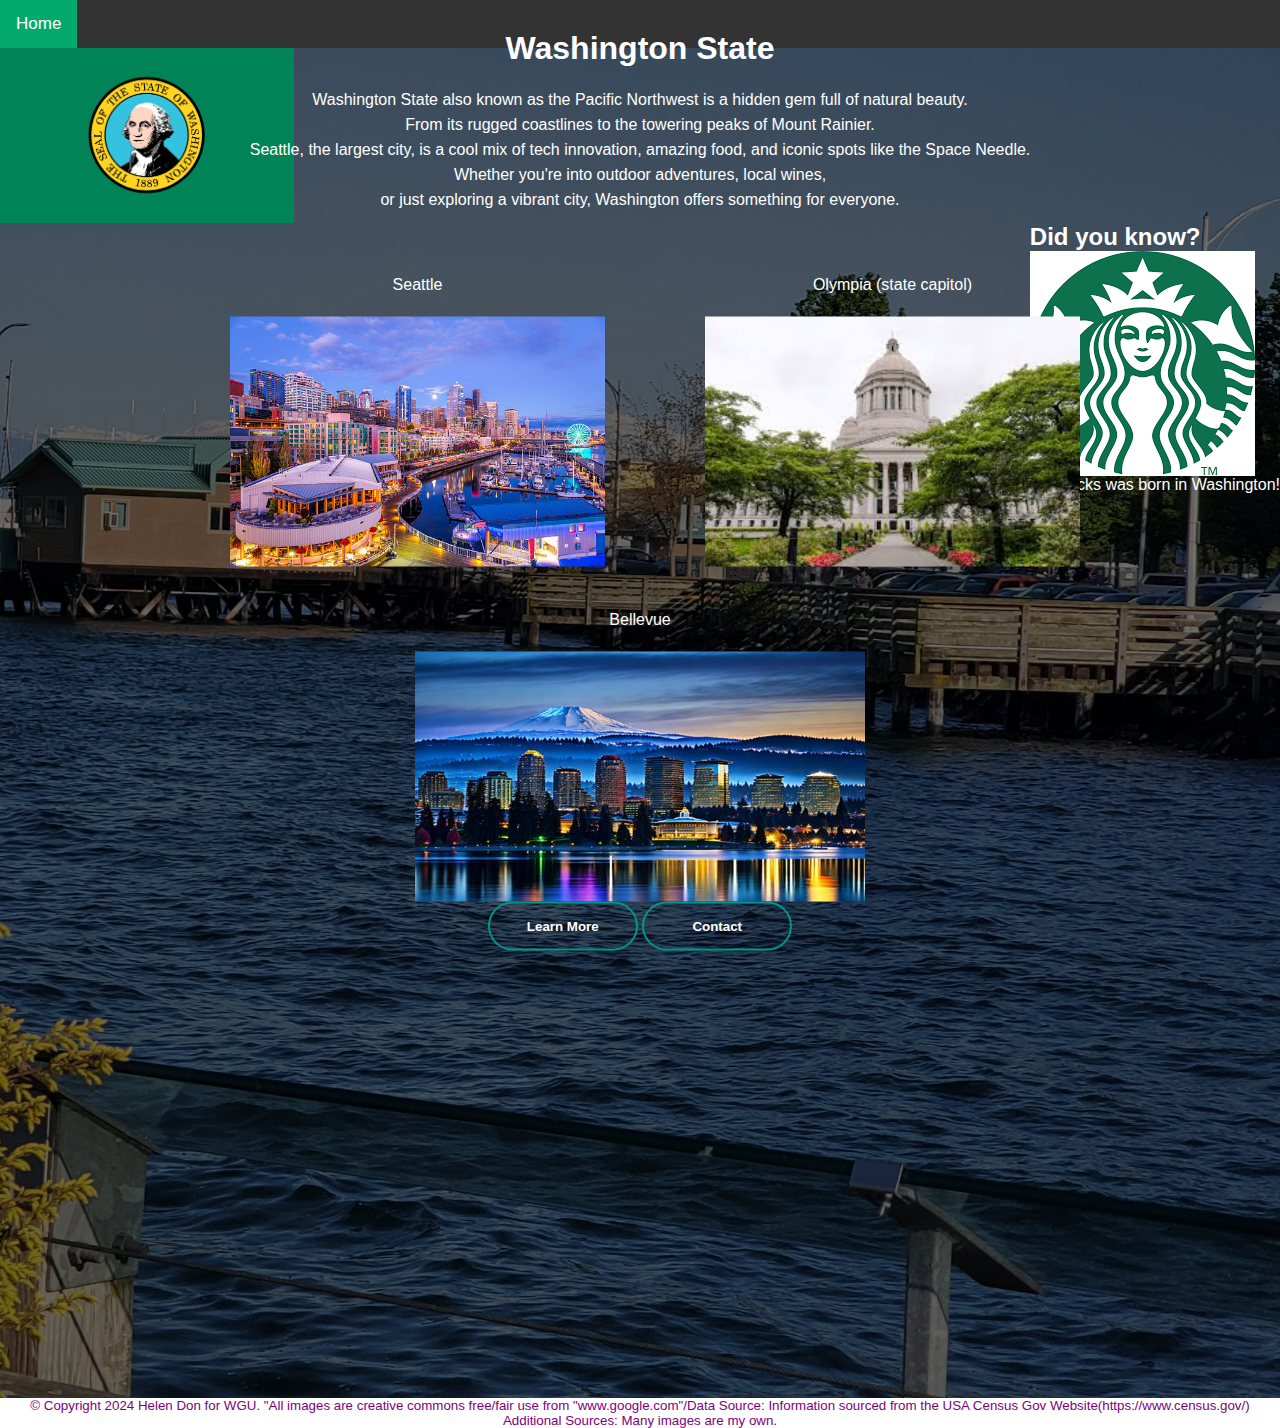
<file: index.html>
<html>
    <head>
        <title>Washington State</title>

        <link rel="stylesheet" href="style.css">
    </head>

    <body>
        <div class="topnav">
            <a class="active" href="#home">Home</a>
        
          </div>

        <div class="banner">
            <div class="navbar">
                <img src="washington-flag-medium.png" height= 175 alt="wa state flag">
                
            </div>
            <div class="content">

                <h1>Washington State</h1>
                
                
                <p>Washington State also known as the Pacific Northwest is a hidden gem full of natural beauty. 
                 <br>
                 From its rugged coastlines to the towering peaks of Mount Rainier.
                 <br>
                Seattle, the largest city, is a cool mix of tech innovation,
                amazing food, and iconic spots like the Space Needle.
                <br>
                 Whether you're into outdoor adventures, local wines, 
                 <br>
                or just exploring a vibrant city, Washington offers something for everyone.</p>

                <div class="cot">
                    <div class="me">
                        <p>Seattle</p>
                        <a href="Public/Seattle.html"><img src="seattleformainpage.jpg"  height="250px" alt="image of Seattle">
                        </a> 
                    </div>
                    <div class="me">
                        <p>Olympia (state capitol)</p>
                        <a href="./Public/Olympia.html"><img src="olympiaformainpage.jpg" height="250px" alt="image of Olympia">
                        </a>
                    </div> 
                </div>
                          

                    <p>Bellevue</p>
                <a href="./Public/Bellevue.html"><img src="bellevueformainpage.jpg" width="450px" height="250" alt="image of Bellevue"></a>
                    
            
            

                <div>
                    <a href="Public/Learn More.html">
                    <button type="button"><span></span>Learn More</button></a>
                    <a href="./Form/form.html">
                    <button type="button"><span></span>Contact</button></a>

                        
                </div>
                
            </div>
            <aside>
                <h2 style="color: white;">Did you know?</h2>
                <img src="Starbucks.png" alt="starbucks logo">
                <p style="color: white;">Starbucks was born in Washington!</p>
            </aside>            
        </div>
        <footer style="text-align: center;">
            <small style="color: purple;">&copy; Copyright 2024 Helen Don for WGU. "All images are creative commons free/fair use from "www.google.com"/Data Source: Information sourced from the USA Census Gov Website(https://www.census.gov/) Additional Sources: Many images are my own.</google></small>
        </footer> 
    </body>
</html>
</file>
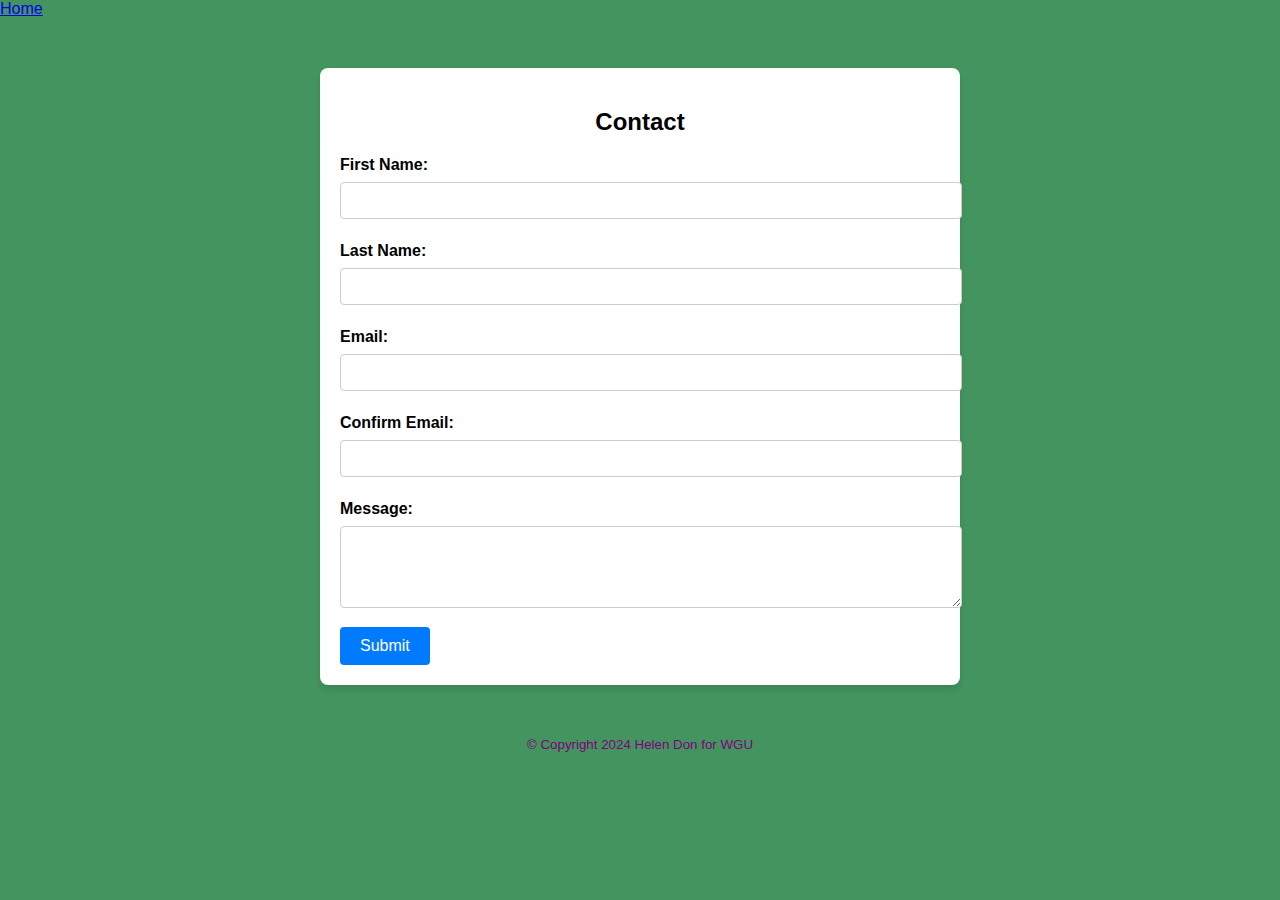
<file: Form/form.html>
<!DOCTYPE html>
<html lang="en">
<head>
    <meta charset="UTF-8">
    <meta name="viewport" content="width=device-width, initial-scale=1.0">
    <title>Contact Form</title>
    <link rel="stylesheet" href="style.css">

    <div class="topnav">
      <a class="active" href="../index.html">Home</a>
     
    </div>
</head>
<body>

    <div class="contact-form">
        <h2>Contact</h2>
        <form id="contactForm" action="#" method="POST" onsubmit="return validateForm()">
            <label for="first-name">First Name:</label>
            <input type="text" id="first-name" name="first-name" required>

            <label for="last-name">Last Name:</label>
            <input type="text" id="last-name" name="last-name" required>

            <label for="email">Email:</label>
            <input type="email" id="email" name="email" required>

            <label for="confirm-email">Confirm Email:</label>
            <input type="email" id="confirm-email" name="confirm-email" required>

            <label for="message">Message:</label>
            <textarea id="message" name="message" rows="4" required></textarea>

            <button type="submit">Submit</button>
        </form>
    </div>

    <script src=script.js></script>

    <footer style="text-align: center;">
      <small style="color: purple;">&copy; Copyright 2024 Helen Don for WGU</small>
  </footer>

</body>
</html>
</file>
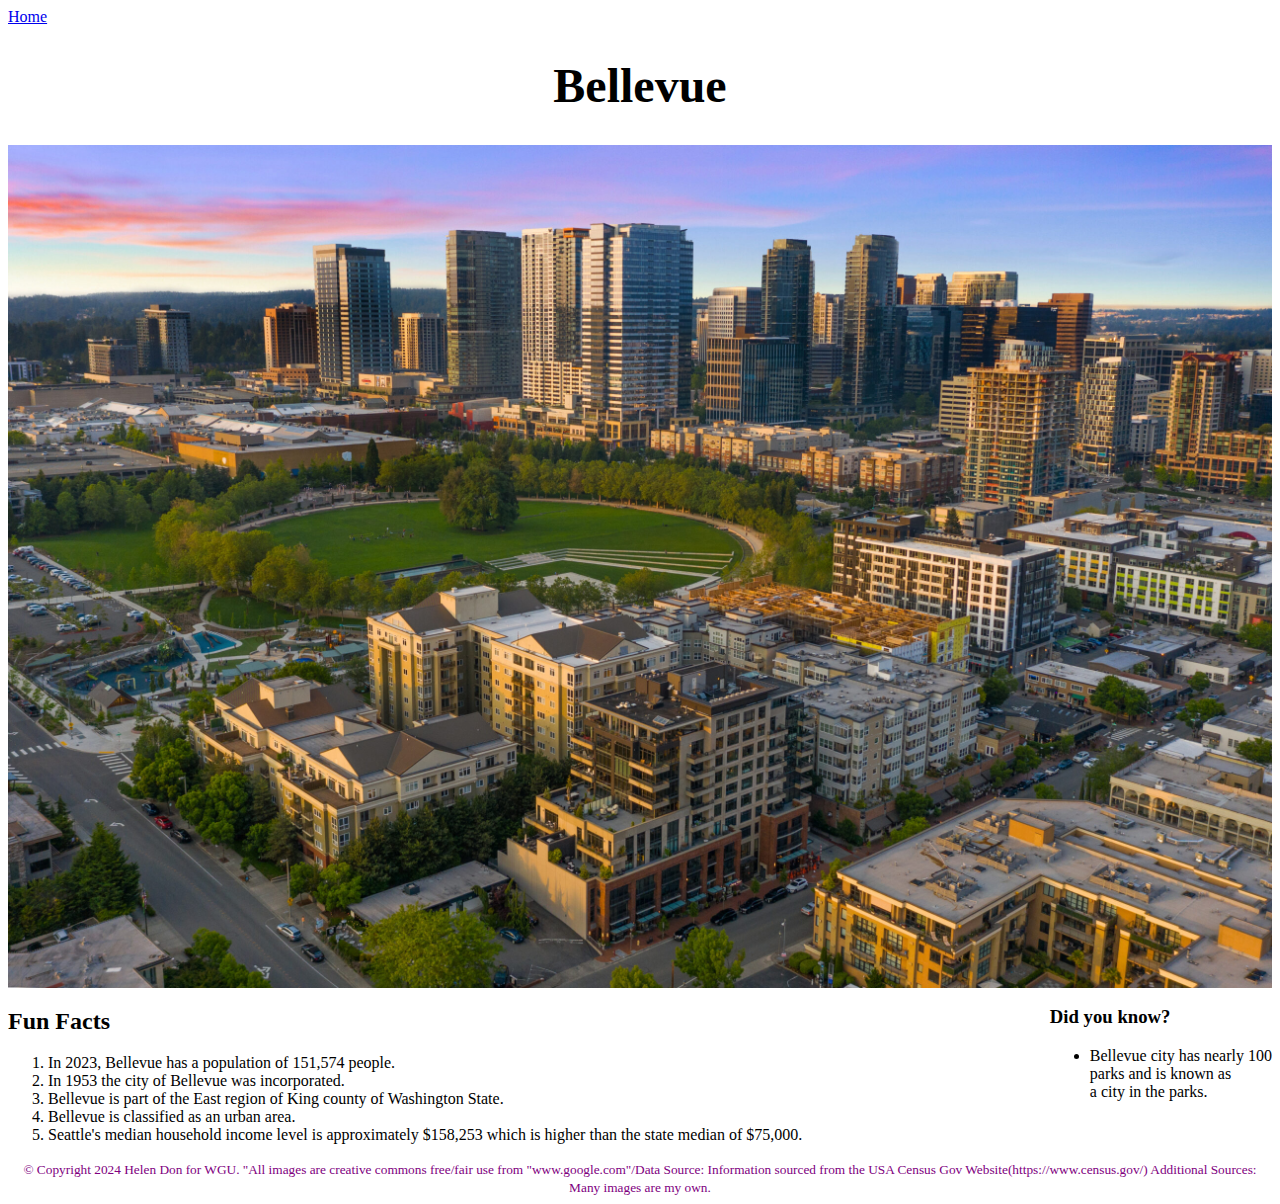
<file: Public/Bellevue.html>
<!DOCTYPE html>
<html lang="en">
<head>
  <meta charset="UTF-8">
  <meta name="viewport" content="width=device-width, initial-scale=1.0">
  <title>Bellevue</title>
  <link rel="stylesheet" href="style.css">

  <div class="topnav">
    <a class="active" href="../index.html">Home</a>
   
  </div>

</head>

<h1>Bellevue</h1>
<img src="../Bellevue.jpg" width="100%" alt= "image of Bellevue"/>

<aside>
 <h3>Did you know?</h3> 
 <ul>
    <li>Bellevue city has nearly 100
      <br> parks and is known as 
      <br>a city in the parks.</li>
</ul>


</aside>

<body>

<h2>Fun Facts</h2>

  <ol>
    <li>In 2023, Bellevue has a population of 151,574 people.</li>
    <li>In 1953 the city of Bellevue was incorporated.</li>
    <li>Bellevue is part of the East region of King county of Washington State.</li>
    <li>Bellevue is classified as an urban area.</li>
    <li>Seattle's median household income level is approximately $158,253 which is  higher than the state median of $75,000.</li>
  </ol>

  <footer style="text-align: center;">
    <small style="color: purple;">&copy; Copyright 2024 Helen Don for WGU. "All images are creative commons free/fair use from "www.google.com"/Data Source: Information sourced from the USA Census Gov Website(https://www.census.gov/) Additional Sources: Many images are my own.</google></small>

</footer>
  
</body>
</html>
</file>
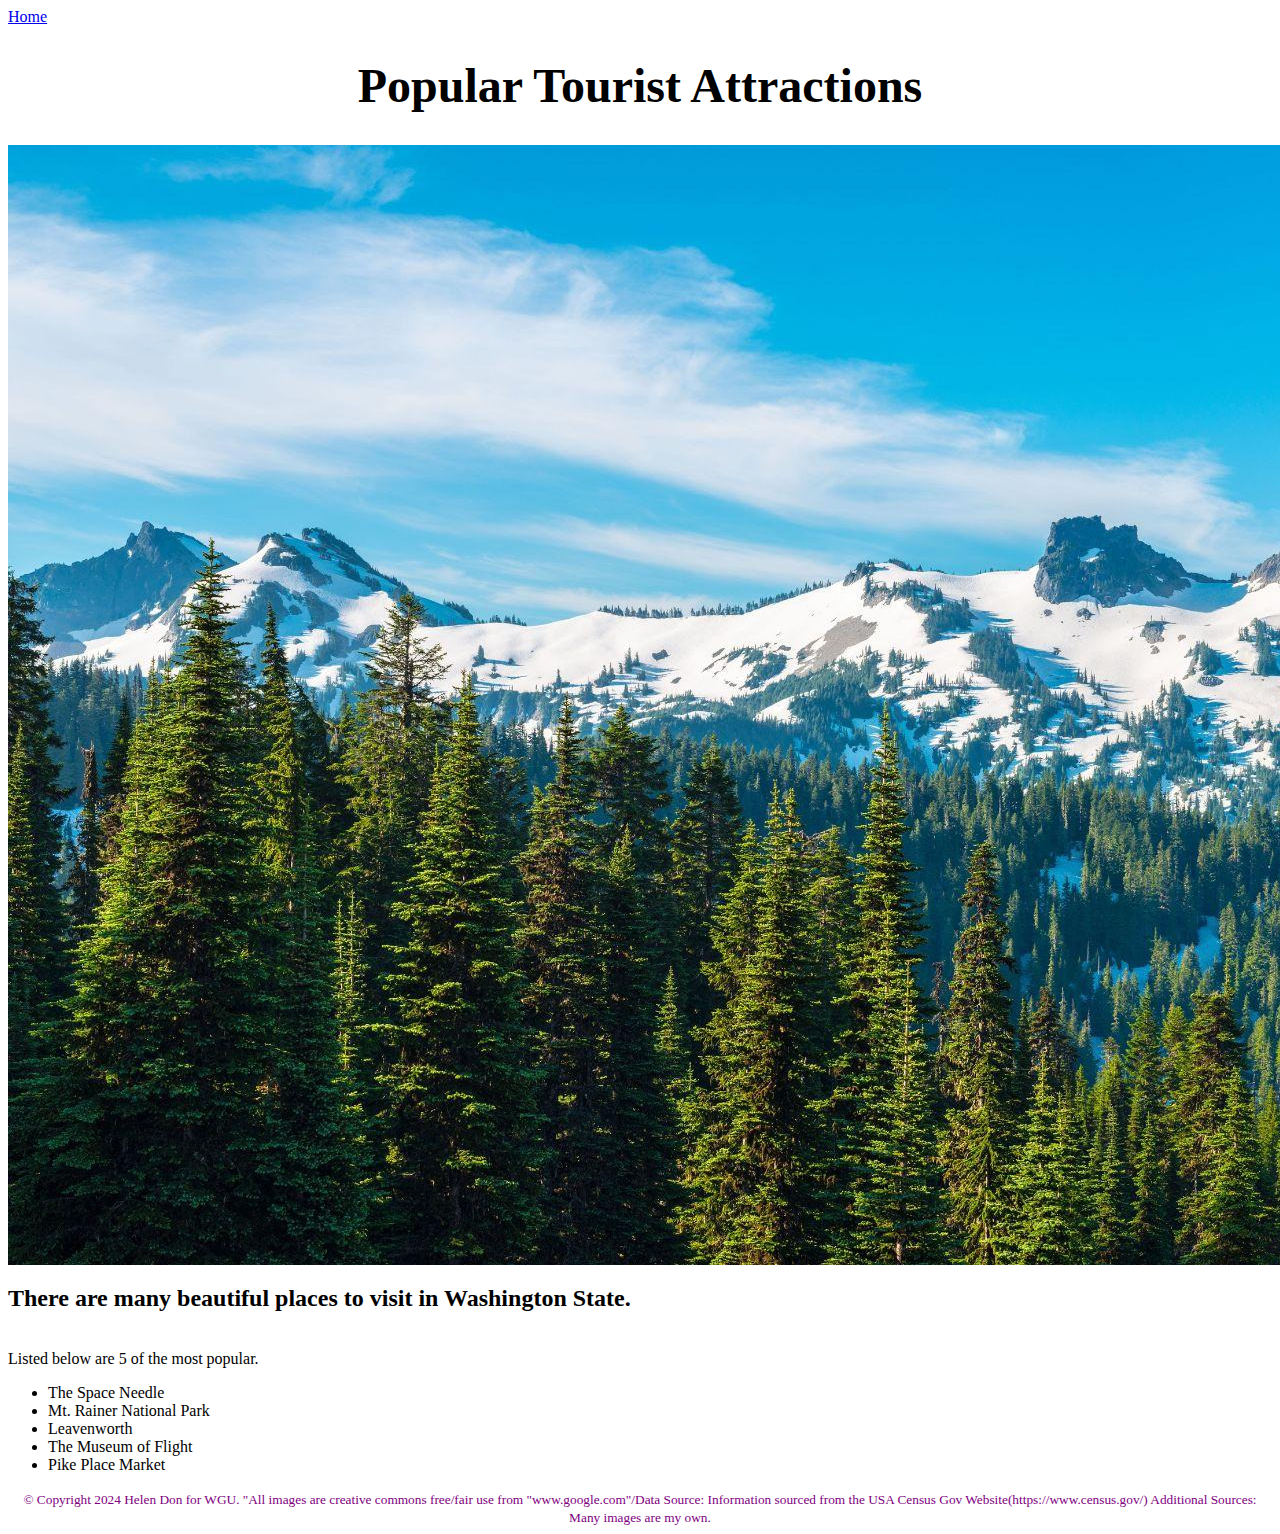
<file: Public/Learn More.html>
<!DOCTYPE html>
  <html lang="en">
  <head>
    <meta charset="UTF-8">
    <meta name="viewport" content="width=device-width, initial-scale=1.0">
    
    <title>Learn More</title>

    <link rel="stylesheet" href="style.css">

    <div class="topnav">
      <a class="active" href="../index.html">Home</a>
     
    </div>

  </head>

  <h1>Popular Tourist Attractions</h1>
      <img src="../learnmore background.jpg" alt="Image of Seattle,Washington">
    
  <body>
  

    <h2>There are many beautiful places to visit in Washington State.</h2>
    <br>
    Listed below are 5 of the most popular.
    
    <ul>
      <li>The Space Needle</li>
      <li>Mt. Rainer National Park</li>
      <li>Leavenworth</li>
      <li>The Museum of Flight</li>
      <li>Pike Place Market</li>
    </ul>

    <footer style="text-align: center;">
        <small style="color: purple;">&copy; Copyright 2024 Helen Don for WGU. "All images are creative commons free/fair use from "www.google.com"/Data Source: Information sourced from the USA Census Gov Website(https://www.census.gov/) Additional Sources: Many images are my own.</google></small>

  </footer>

  </body>
  
  </html>
</file>
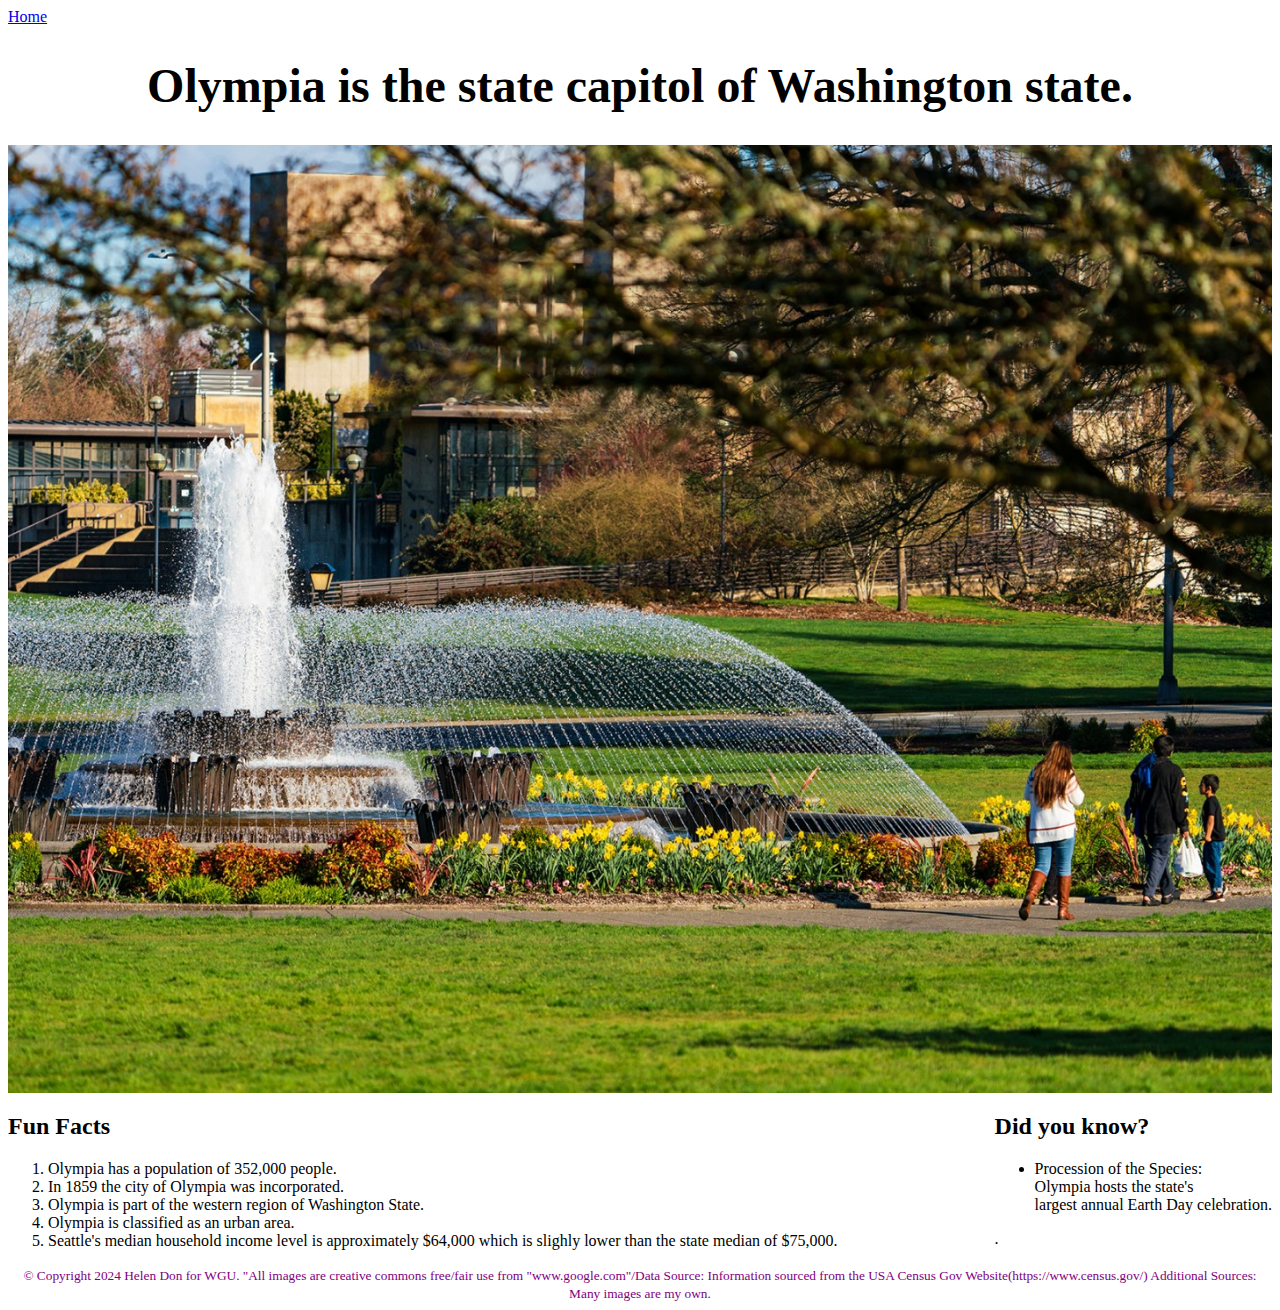
<file: Public/Olympia.html>
<!DOCTYPE html>
<html lang="en">
<head>
  <meta charset="UTF-8">
  <meta name="viewport" content="width=device-width, initial-scale=1.0">
  <title>Olympia</title>
  <link rel="stylesheet" href="style.css"
   div class="topnav">
    <a class="active" href="../index.html">Home</a>
   
  </div>

</head>

<h1>Olympia is the state capitol of Washington state.</h1>
<img src="../Olympia State Capitol.jpg" width="100%" alt="Image of Olympia"/>

<aside>
<h2>Did you know?</h2>
  <ul>
<li>Procession of the Species: 
  <br>Olympia hosts the state's
  <br>largest annual Earth Day celebration.</li> </ul>.
</aside>

<body>

<h2>Fun Facts</h2>

  <ol>
    <li>Olympia has a population of 352,000 people.</li>
    <li>In 1859 the city of Olympia was incorporated.</li>
    <li>Olympia is part of the western region of Washington State.</li>
    <li>Olympia is classified as an urban area.</li>
    <li>Seattle's median household income level is approximately $64,000 which is slighly lower than the state median of $75,000.</li>
  </ol>
 
  <footer style="text-align: center;">
    <small style="color: purple;">&copy; Copyright 2024 Helen Don for WGU. "All images are creative commons free/fair use from "www.google.com"/Data Source: Information sourced from the USA Census Gov Website(https://www.census.gov/) Additional Sources: Many images are my own.</google></small>
</footer> 

</body>
</html>
</file>
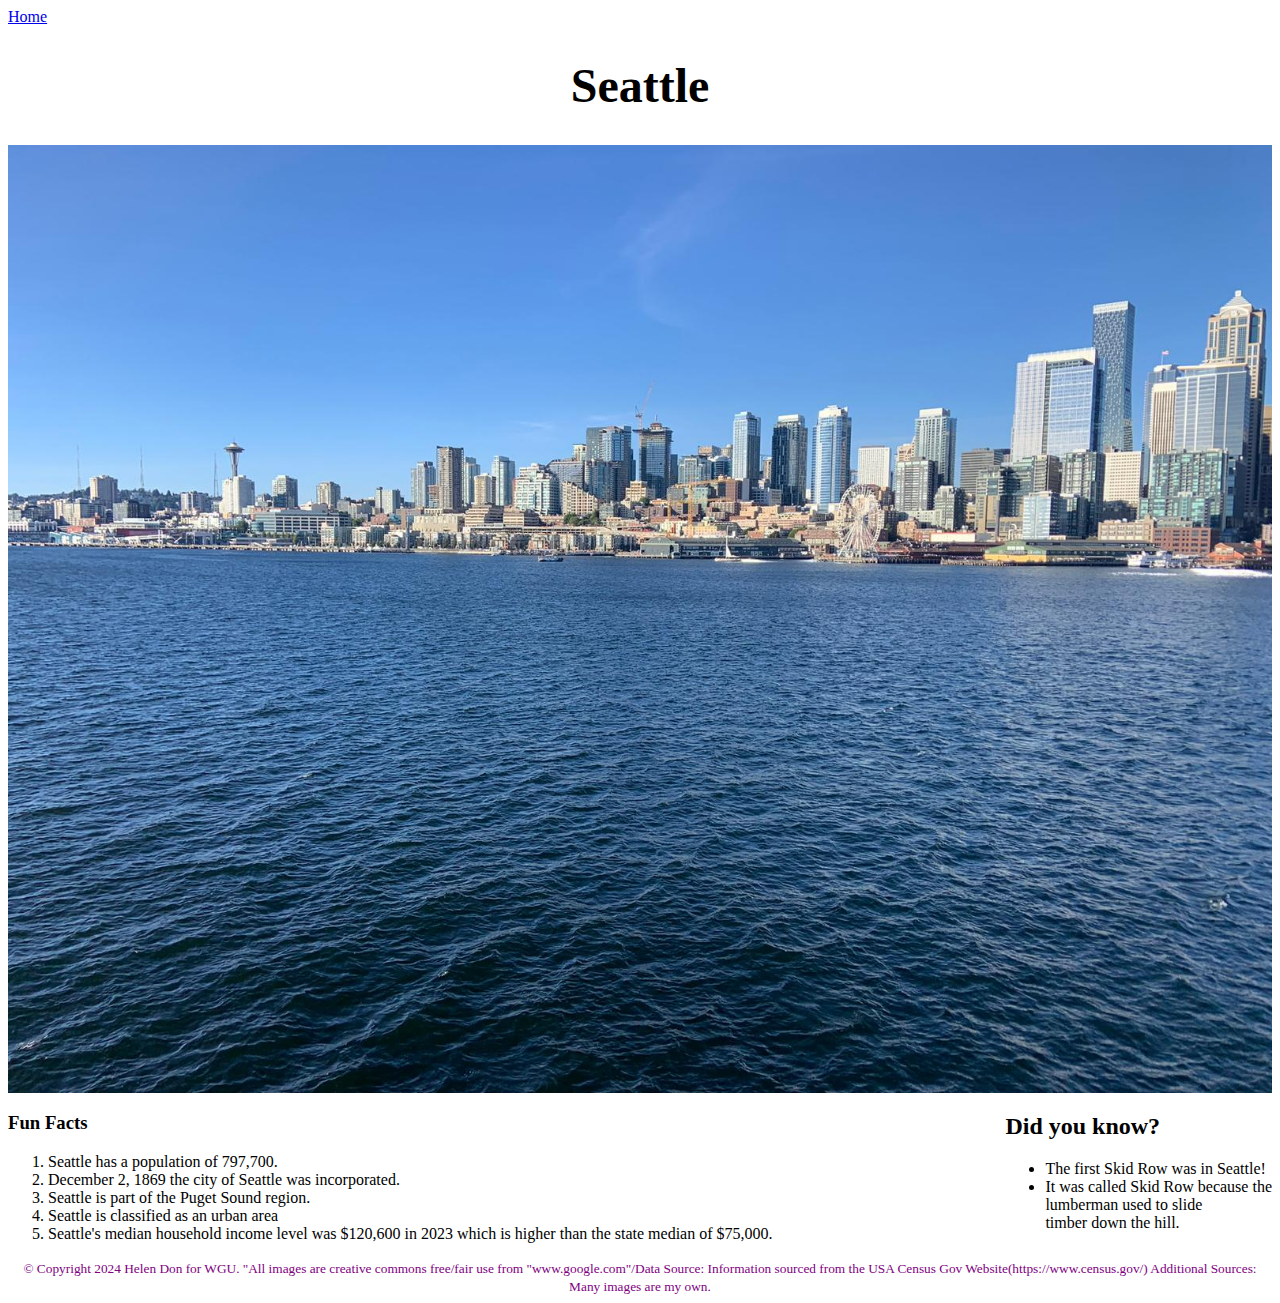
<file: Public/Seattle.html>
<!DOCTYPE html>
<html lang="en">
<head>
  <meta charset="UTF-8">
  <meta name="viewport" content="width=device-width, initial-scale=1.0">
  <title>Seattle</title>
  <link rel="stylesheet" href="style.css">
  <div class="topnav">
    <a class="active" href="../index.html">Home</a>
   
  </div>

</head>

<h1>Seattle</h1>  
  <img src="../Seattle.jpg "  width="100%" alt= "Image of Seattle"/>


<aside>
  <h2>Did you know?</h2>
    <ul>
        <li>The first Skid Row was in Seattle!</li>
        <li>It was called Skid Row because the 
          <br>lumberman used to slide <br>
          timber down the hill.</li>
    </ul>
</aside>

<body>

<h3>Fun Facts</h3>

  <ol>
    <li><span>Seattle has a population of 797,700.</span></li>
    <li><span>December 2, 1869 the city of Seattle was incorporated.</li></span>
    <li><span>Seattle is part of the Puget Sound region.</span></li>
    <li><span>Seattle is classified as an urban area</span></li>
    <li><span>Seattle's median household income level was $120,600 in 2023 which is higher than the state median of $75,000.</span></li>
  </ol>

  <footer style="text-align: center;">
    <small style="color: purple;">&copy; Copyright 2024 Helen Don for WGU. "All images are creative commons free/fair use from "www.google.com"/Data Source: Information sourced from the USA Census Gov Website(https://www.census.gov/) Additional Sources: Many images are my own.</google></small>
</footer> 
  
</body>
</html>
</file>
<file: style.css>
*{
    margin: 0;
    padding: 0;
    font-family: Arial, sans-serif;
}
.banner{
    width: 100%;
    height: 150vh;
    background-image: linear-gradient(rgba(0,0,0,0.55),rgba(0,0,0,0.55)),url(background.jpg.jpg);
    background-size: cover;
    background-position: center;
}


.topnav {
    overflow: hidden;
    background-color: #333;
  }
  
  .topnav a {
    float: left;
    color: #f2f2f2;
    text-align: center;
    padding: 14px 16px;
    text-decoration: none;
    font-size: 17px;
  }
  
  .topnav a:hover {
    background-color: #ddd;
    color: black;
  }
  
  .topnav a.active {
    background-color: #04AA6D;
    color: white;
  }


.navbar ul li:hover::after{
    width:100%;
}
h1 {
    font-size:xx-large;
}

.content{
    position:absolute;
    width:100%;
    top:50%;
    transform: translateY(-50%);
    text-align:center;
    color:#fff;
    align-items: center;
    align-content: center;
}
.content h1{
    font: size 20px;
    margin-top:80px;
}
.content p{
    margin:20px auto;
    font-weight:100;
    line-height:25px;
}
aside {
    margin: auto;
     float:right; 
    }

button{
    width:150px;
    padding: 15px 0;
    text-align:center;
    margin:20 px 10 px;
    border-radius:25px;
    font-weight:bold;
    border: 2px solid #009688;
    background: transparent;
    color:#fff;
    cursor: pointer;
    position: relative;
    overflow: hidden;
}
span{
    background: #009688;
    height: 100%;
    width: 0%;
    border-radius: 25px;
    position: absolute;
    left: 0;
    bottom: 0;
    z-index: -1;
    transition: 0.5s;
}
button:hover span{
    width: 100%;
}
button:hover{
    border: none;
}

.cot{
    display: flex;
    width: 950px;
    padding-left: 180px;
}

.me{
    flex: 1;
    padding: 20px;
    text-align: center;
    width: 950px;
}
</file>
<file: Form/style.css>
body {
  font-family: Arial, sans-serif;
  margin: 0;
  padding: 0;
  background-color:#43945e;
}

.contact-form {
  max-width: 600px;
  margin: 50px auto;
  padding: 20px;
  background-color: #fff;
  border-radius: 8px;
  box-shadow: 0 4px 6px rgba(0, 0, 0, 0.1);
}

.contact-form h2 {
  text-align: center;
  margin-bottom: 20px;
}

label {
  display: block;
  margin: 8px 0;
  font-weight: bold;
}

input, textarea {
  width: 100%;
  padding: 10px;
  margin-bottom: 15px;
  border-radius: 4px;
  border: 1px solid #ccc;
}

textarea {
  resize: vertical;
}

button {
  padding: 10px 20px;
  background-color: #007bff;
  color: white;
  border: none;
  border-radius: 4px;
  cursor: pointer;
  font-size: 16px;
}

button:hover {
  background-color: #0056b3;
}
</file>
<file: Public/style.css>
aside {
     float:right; 
    }

img {
  display: block;
  margin-left: auto;

}

li span {
position: relative;
right: auto-40px;
}

h1 {
  text-align: center;
  font-size: 3em;
}
</file>
